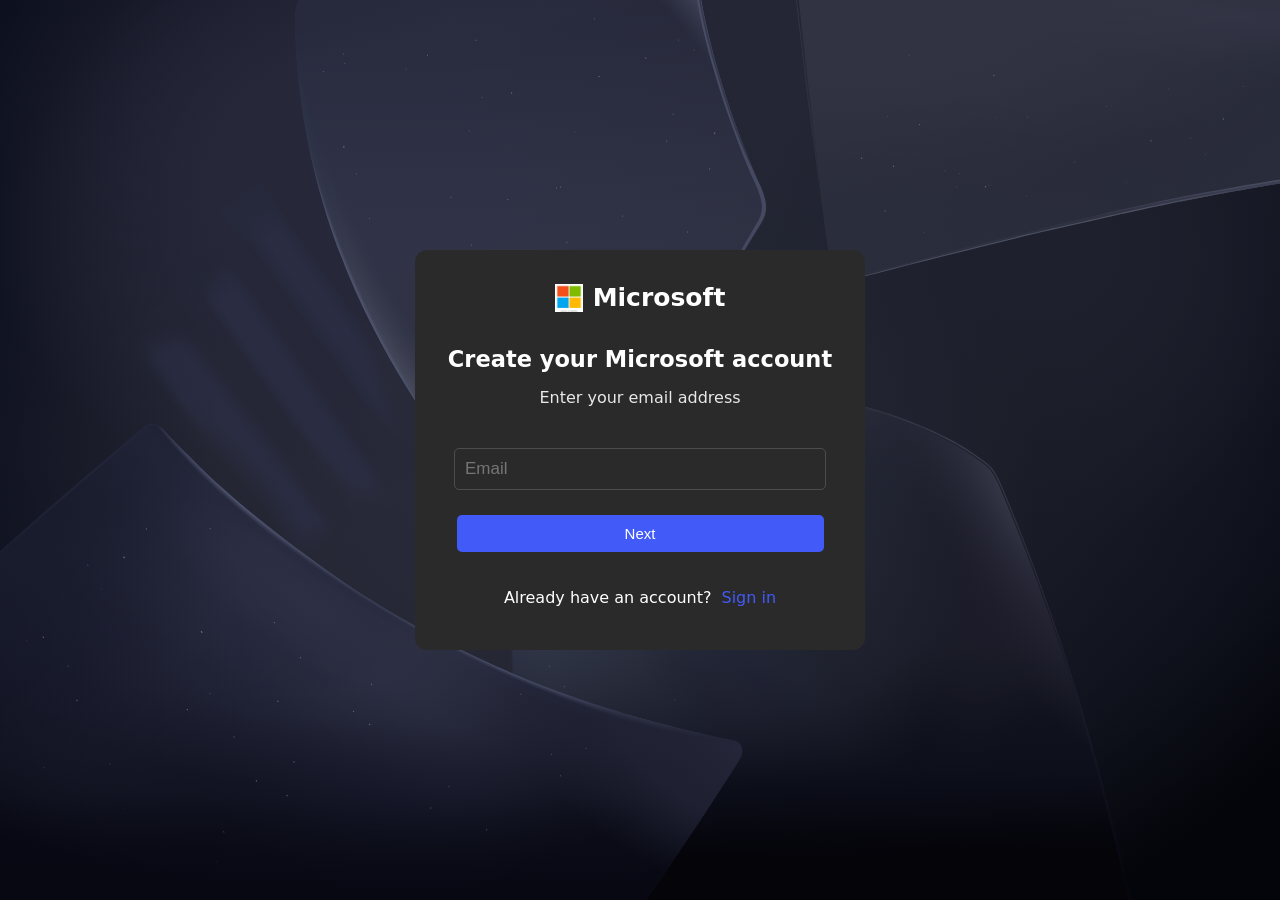
<file: Microsoft/Microsoft account login page/index.html>
<!DOCTYPE html>
<html lang="en">
<head>
  <meta charset="UTF-8">
  <meta name="viewport" content="width=device-width, initial-scale=1.0">
  <title>Microsoft account creation</title>
  <link rel="stylesheet" href="./style.css">
</head>
<body>
  <div id="background">
    <div id="container">
        <div id="img-head">
          <img src="./microsoft.webp" alt="">
          <h4>Microsoft</h4>
        </div>
        <div class="actions" id="signin">
          <h2>Create your Microsoft account</h2>
        </div>
        <div class="actions" id="use">
          <p>Enter your email address</p>
        </div>
        <div class="actions">
          <input type="email" placeholder="Email" >
        </div>
        <div class="actions"class="actions" id="ntn">
          <button id="btn">Next</button>
        </div>
        <div class="actions" id="newto"><p>Already have an account?</p><a href="../Microsoft/index.html">Sign in</a></div>
    </div>
  </div>
</body>
</html>
</file>
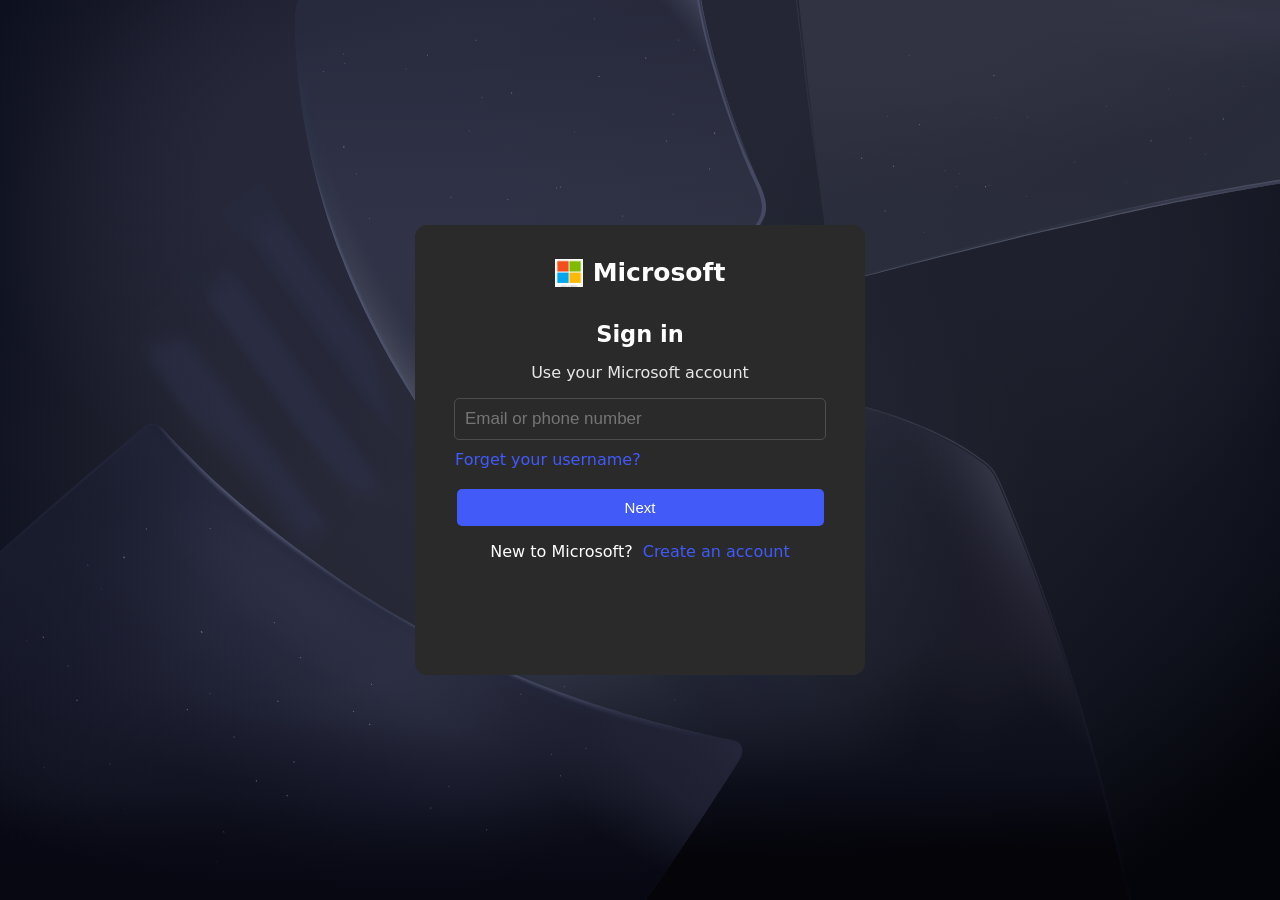
<file: Microsoft/Microsoft account sign in page/index.html>
<!DOCTYPE html>
<html lang="en">
<head>
  <meta charset="UTF-8">
  <meta name="viewport" content="width=device-width, initial-scale=1.0">
  <title>Microsoft Login</title>
  <link rel="stylesheet" href="./style.css">
</head>
<body>
  <div id="background">
    <div id="container">
        <div id="img-head">
          <img src="./microsoft.webp" alt="">
          <h4>Microsoft</h4>
        </div>
        <div class="actions" id="signin">
          <h2>Sign in</h2>
        </div>
        <div class="actions" id="use">
          <p>Use your Microsoft account</p>
        </div>
        <div class="actions">
          <input type="text" placeholder="Email or phone number" >
        </div>
        <div id="forget">
          <a href="">Forget your username?</a>
        </div>
        <div class="actions"class="actions" id="ntn">
          <button id="btn">Next</button>
        </div>
        <div class="actions" id="newto"><p>New to Microsoft?</p><a href="../Create an Account/index.html">Create an account</a></div>
    </div>
  </div>
  
</body>
</html>
</file>
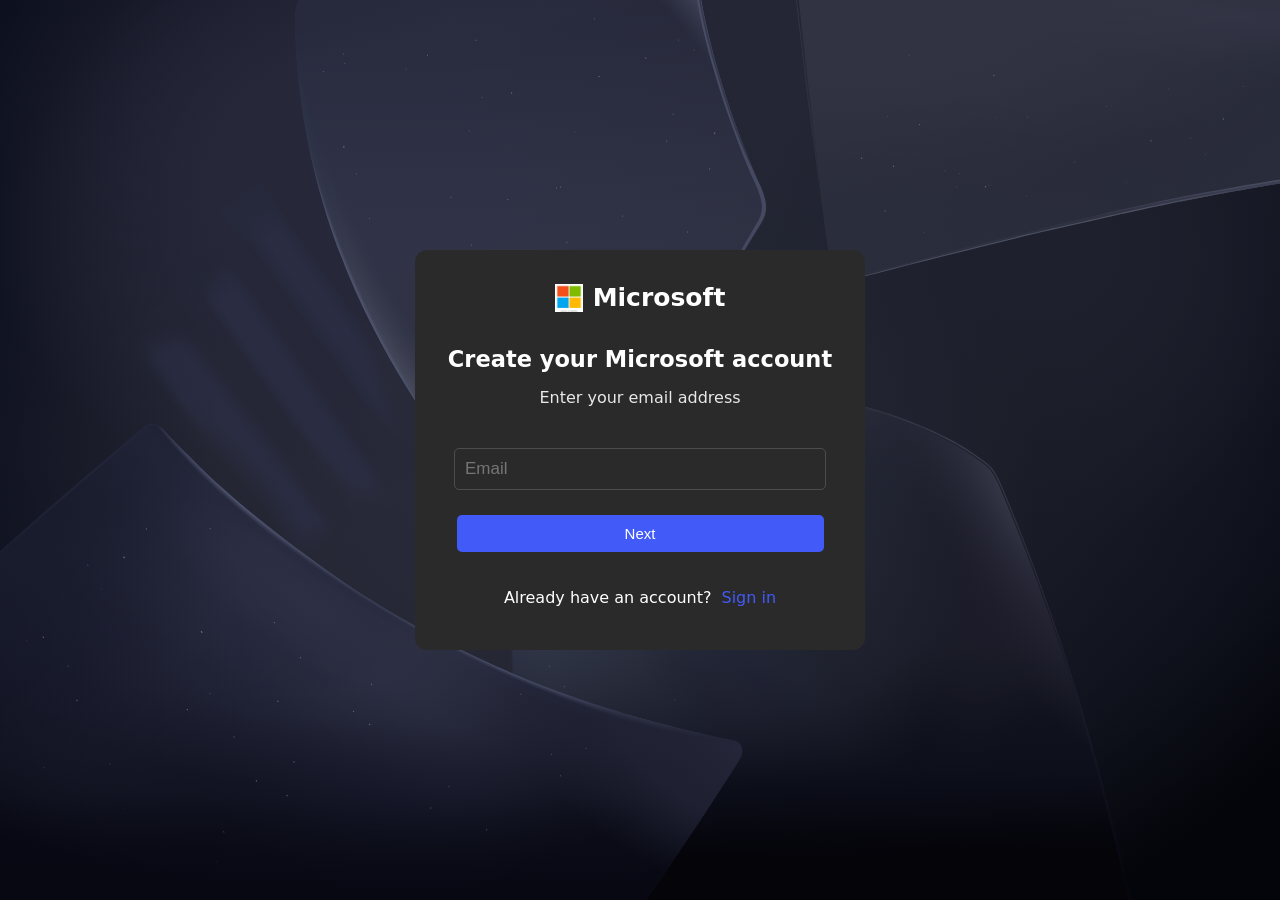
<file: Microsoft/Microsoftaccountloginpage/index.html>
<!DOCTYPE html>
<html lang="en">
<head>
  <meta charset="UTF-8">
  <meta name="viewport" content="width=device-width, initial-scale=1.0">
  <title>Microsoft account creation</title>
  <link rel="stylesheet" href="./style.css">
</head>
<body>
  <div id="background">
    <div id="container">
        <div id="img-head">
          <img src="./microsoft.webp" alt="">
          <h4>Microsoft</h4>
        </div>
        <div class="actions" id="signin">
          <h2>Create your Microsoft account</h2>
        </div>
        <div class="actions" id="use">
          <p>Enter your email address</p>
        </div>
        <div class="actions">
          <input type="email" placeholder="Email" id="email">
        </div>
        <div class="actions"class="actions" id="ntn">
          <button id="btn" onclick="next()">Next</button>
        </div>
        <div class="actions" id="newto"><p>Already have an account?</p><a href="../Microsoftaccountsigninpage/index.html">Sign in</a></div>
    </div>
  </div>
  <script src="app.js"></script>
</body>
</html>
</file>
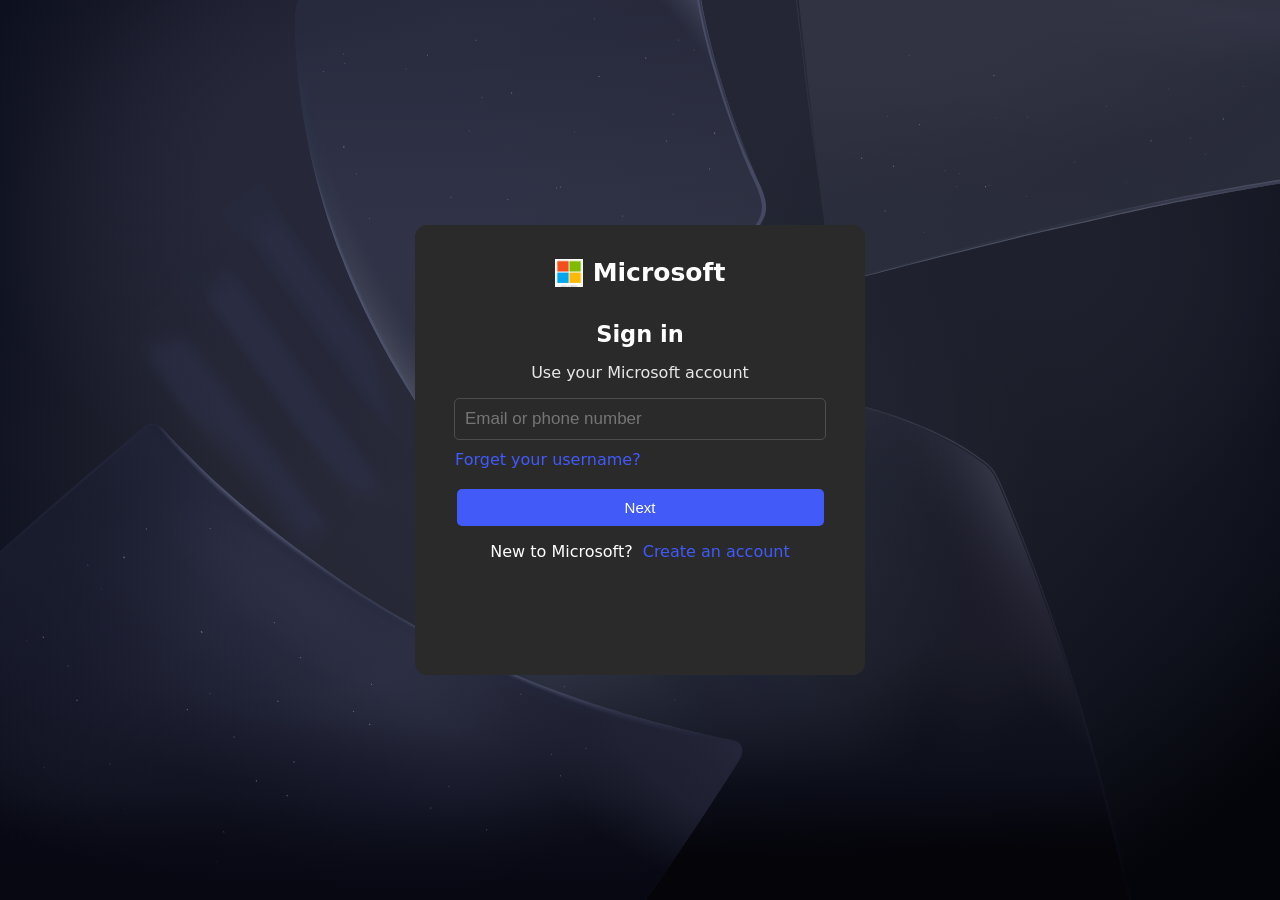
<file: Microsoft/Microsoftaccountsigninpage/index.html>
<!DOCTYPE html>
<html lang="en">
<head>
  <meta charset="UTF-8">
  <meta name="viewport" content="width=device-width, initial-scale=1.0">
  <title>Microsoft Login</title>
  <link rel="stylesheet" href="./style.css">
</head>
<body>
  <div id="background">
    <div id="container">
        <div id="img-head">
          <img src="./microsoft.webp" alt="">
          <h4>Microsoft</h4>
        </div>
        <div class="actions" id="signin">
          <h2>Sign in</h2>
        </div>
        <div class="actions" id="use">
          <p>Use your Microsoft account</p>
        </div>
        <div class="actions">
          <input type="text"  placeholder="Email or phone number" id="emailphone" >
        </div>
        <div id="forget">
          <a href="">Forget your username?</a>
        </div>
        <div class="actions"class="actions" id="ntn">
          <button id="btn" onclick="next()">Next</button>
        </div>
        <div class="actions" id="newto"><p>New to Microsoft?</p><a href="../Microsoftaccountloginpage/index.html">Create an account</a></div>
    </div>
  </div>
  <script src="app.js"></script>
  
</body>
</html>
</file>
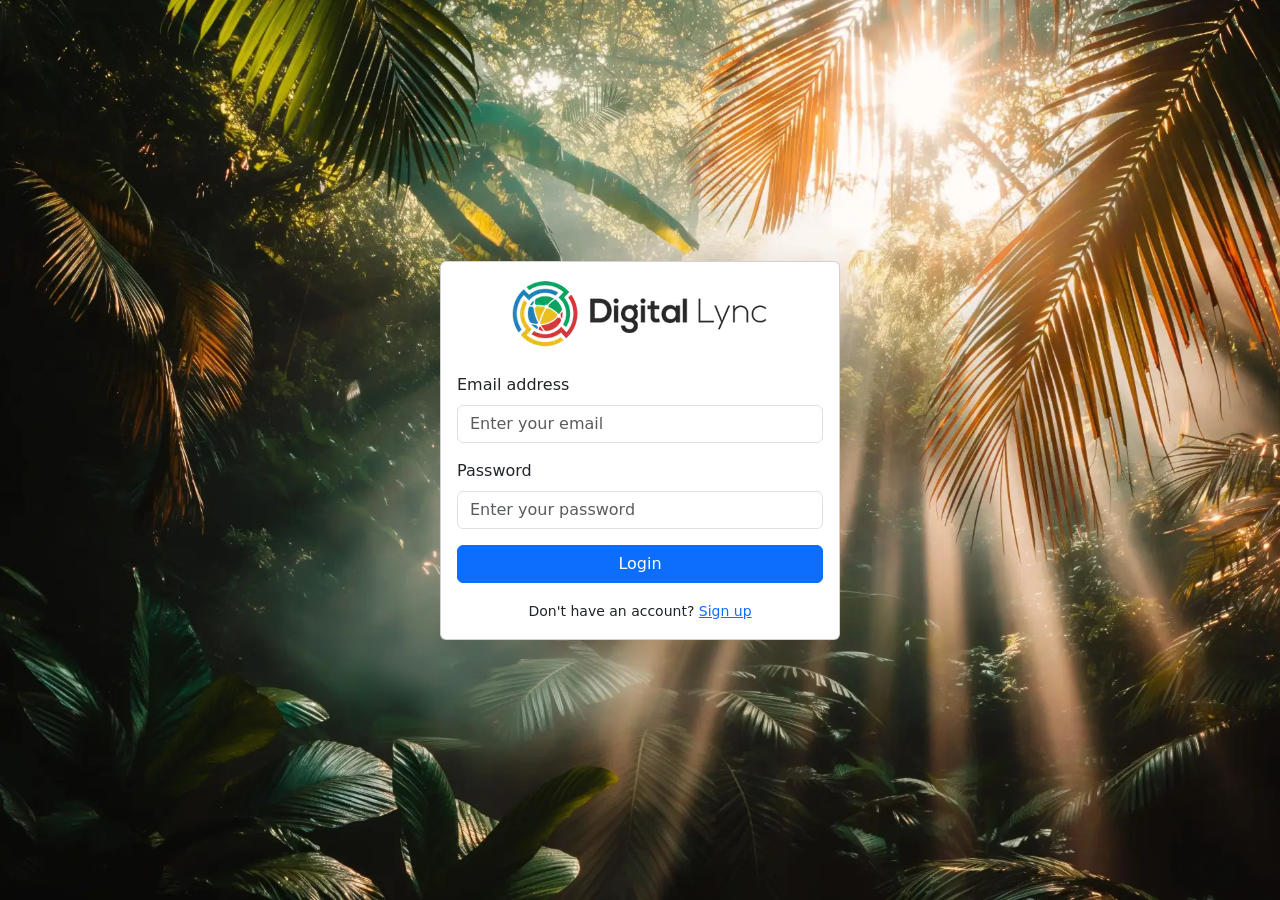
<file: User-Mangement/views/login.html>
<!DOCTYPE html>
<html lang="en">
<head>
    <meta charset="UTF-8">
    <meta name="viewport" content="width=device-width, initial-scale=1.0">
    <title>Login Page</title>
    <!-- Bootstrap CSS -->
    <link href="https://cdn.jsdelivr.net/npm/bootstrap@5.3.0/dist/css/bootstrap.min.css" rel="stylesheet">
    <link rel="stylesheet" href="../stylings/login.css">
</head>
<body>
    <div class="container-fluid d-flex align-items-center justify-content-center" style="height: 100vh;" id="login-container">
        <div class="card shadow-lg" style="width: 400px;">
            <div class="card-body">
                <div class="text-center mb-4">
                  <img src="../images/login-logo.webp" alt="">
                </div>
                <form>
                    <div class="mb-3">
                        <label for="email" class="form-label">Email address</label>
                        <input type="email" class="form-control" id="email" placeholder="Enter your email" required>
                    </div>
                    <div class="mb-3">
                        <label for="password" class="form-label">Password</label>
                        <input type="password" class="form-control" id="password" placeholder="Enter your password" required>
                    </div>
                    <button type="button" class="btn btn-primary w-100">Login</button>
                </form>
                <div class="text-center mt-3">
                    <small>Don't have an account? <a href="./register.html">Sign up</a></small>
                </div>
            </div>
        </div>
    </div>

    <!-- Bootstrap JS -->
    <script src="https://cdn.jsdelivr.net/npm/bootstrap@5.3.0/dist/js/bootstrap.bundle.min.js"></script>
</body>
</html>
</file>
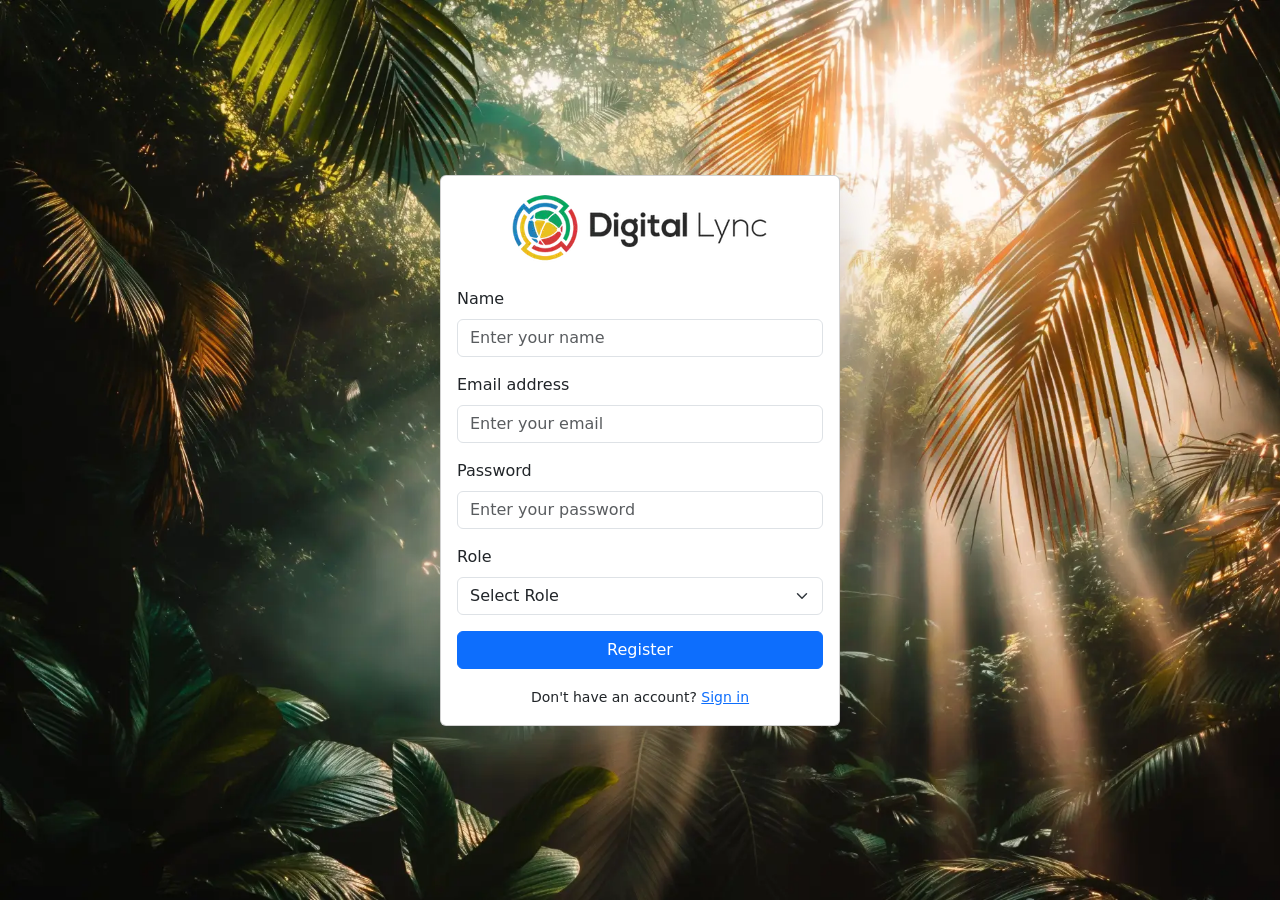
<file: User-Mangement/views/register.html>
<!DOCTYPE html>
<html lang="en">
<head>
    <meta charset="UTF-8">
    <meta name="viewport" content="width=device-width, initial-scale=1.0">
    <title>Digital Lync</title>
    <!-- Bootstrap CSS -->
    <link href="https://cdn.jsdelivr.net/npm/bootstrap@5.3.0/dist/css/bootstrap.min.css" rel="stylesheet">
    <link rel="stylesheet" href="../stylings/register.css">
</head>
<body>
    <div class="container-fluid d-flex align-items-center justify-content-center" style="height: 100vh;" id="register-container">
        <div class="card shadow-lg" style="width: 400px;">
            <div class="card-body">
                <div class="text-center mb-4">
                  <img src="../images/login-logo.webp" alt="">
                </div>
                <form>
                  <div class="mb-3">
                    <label for="name" class="form-label">Name</label>
                    <input type="text" class="form-control" id="name" placeholder="Enter your name">
                </div>
                    <div class="mb-3">
                        <label for="email" class="form-label">Email address</label>
                        <input type="email" class="form-control" id="email" placeholder="Enter your email">
                    </div>
                    <div class="mb-3">
                        <label for="password" class="form-label">Password</label>
                        <input type="password" class="form-control" id="password" placeholder="Enter your password" required>
                    </div>
                    <div class="mb-3">
                      <label for="" class="form-label">Role</label>
                      <select class="form-select">
                        <option selected>Select Role</option>
                        <option value="admin">Admin</option>
                        <option value="user">User</option>
                      </select>
                    </div>
                    <button type="button" class="btn btn-primary w-100">Register</button>
                </form>
                <div class="text-center mt-3">
                    <small>Don't have an account? <a href="./login.html">Sign in</a></small>
                </div>
            </div>
        </div>
    </div>

    <!-- Bootstrap JS -->
    <script src="https://cdn.jsdelivr.net/npm/bootstrap@5.3.0/dist/js/bootstrap.bundle.min.js"></script>
</body>
</html>
</file>
<file: Microsoft/Microsoft account login page/style.css>
body{
  margin: 0px;
  font-family: system-ui, -apple-system, BlinkMacSystemFont, 'Segoe UI', Roboto, Oxygen, Ubuntu, Cantarell, 'Open Sans', 'Helvetica Neue', sans-serif;
}
#background
{
  height: 100vh; 
  background-image: url("./fluent_web_dark_2_bf5f23287bc9f60c9be2.svg");
  background-size: cover;   
  background-repeat: no-repeat;
  background-position: center;
  display: flex;
  justify-content: center; 
  align-items: center; 
}
#container
{
  width: 450px;
  height: 400px;
  background-color: rgb(43, 42, 42);
  border-radius: 12px;
}
#img-head
{
  display: flex;
  justify-content: center; 
  align-items: center;
  gap :10px;
}
#img-head img
{
height: 28px;
width: 28px;
}
#img-head h4{
  font-size: 25px;
  color: white;
  
}
.actions
{ 
  margin-top: 0px;
  display: flex;
  justify-content: center; 
  align-items: center;
}
#signin{
  font-size: 15px;
  
    
}
#signin h2{
  color: white;
   margin: 0px;
}
#use{
  color: rgb(232, 232, 232);
  font-size:16px;
 
}
input
{
  width: 350px;
  padding: 10px;
  margin: 25px 0px 25px 0px;
  font-size: 17px;
  border-radius: 5px;
  border: 1px solid rgb(78, 77, 77);
  outline: none;
  background-color:rgb(43, 42, 42);
  color: white;
}


#btn
{
width: 367px;
padding: 10px;
font-size: 15px;
border-radius: 5px;
background-color:rgb(65, 90, 248);
border:none;
color: #ffffff;
}
#newto{
  margin-top: 20px;
  gap: 10px;

}
#newto p{
  color: #ffffff;
}
#newto a{
   color: rgb(65, 90, 248);
   text-decoration: none;
}
#newto a:hover{
   text-decoration: underline;
}
</file>
<file: Microsoft/Microsoft account sign in page/style.css>
body{
  margin: 0px;
  font-family: system-ui, -apple-system, BlinkMacSystemFont, 'Segoe UI', Roboto, Oxygen, Ubuntu, Cantarell, 'Open Sans', 'Helvetica Neue', sans-serif;
}
#background
{
  height: 100vh; 
  background-image: url("./fluent_web_dark_2_bf5f23287bc9f60c9be2.svg");
  background-size: cover;   
  background-repeat: no-repeat;
  background-position: center;
  display: flex;
  justify-content: center; 
  align-items: center; 
}
#container
{
  width: 450px;
  height: 450px;
  background-color: rgb(43, 42, 42);
  border-radius: 12px;
}
#img-head
{
  display: flex;
  justify-content: center; 
  align-items: center;
  gap :10px;
}
#img-head img
{
height: 28px;
width: 28px;
}
#img-head h4{
  font-size: 25px;
  color: white;
  
}
.actions
{ 
  margin-top: 0px;
  display: flex;
  justify-content: center; 
  align-items: center;
}
#signin{
  font-size: 15px;
  
    
}
#signin h2{
  color: white;
   margin: 0px;
}
#use{
  color: rgb(232, 232, 232);
  font-size:16px;
 
}
input
{
  width: 350px;
  padding: 10px;
  font-size: 17px;
  border-radius: 5px;
  border: 1px solid rgb(78, 77, 77);
  outline: none;
  background-color:rgb(43, 42, 42);
  color: white;
  background-color:rgb(43, 42, 42);
}
#forget
{
  padding: 10px 0px 20px 0px;
}

#forget a {
  margin-left: 40px;
  color: rgb(65, 90, 248);
  text-decoration: none;
}
#forget a:hover{
text-decoration: underline;
cursor: pointer;
}

#btn
{
width: 367px;
padding: 10px;
font-size: 15px;
border-radius: 5px;
background-color:rgb(65, 90, 248);
border:none;
color: #ffffff;
}
#newto{
  gap: 10px;
}
#newto p{
  color: #ffffff;
}
#newto a{
   color: rgb(65, 90, 248);
   text-decoration: none;
}
#newto a:hover{
   text-decoration: underline;
}
</file>
<file: Microsoft/Microsoftaccountloginpage/style.css>
body{
  margin: 0px;
  font-family: system-ui, -apple-system, BlinkMacSystemFont, 'Segoe UI', Roboto, Oxygen, Ubuntu, Cantarell, 'Open Sans', 'Helvetica Neue', sans-serif;
}
#background
{
  height: 100vh; 
  background-image: url("./fluent_web_dark_2_bf5f23287bc9f60c9be2.svg");
  background-size: cover;   
  background-repeat: no-repeat;
  background-position: center;
  display: flex;
  justify-content: center; 
  align-items: center; 
}
#container
{
  width: 450px;
  height: 400px;
  background-color: rgb(43, 42, 42);
  border-radius: 12px;
}
#img-head
{
  display: flex;
  justify-content: center; 
  align-items: center;
  gap :10px;
}
#img-head img
{
height: 28px;
width: 28px;
}
#img-head h4{
  font-size: 25px;
  color: white;
  
}
.actions
{ 
  margin-top: 0px;
  display: flex;
  justify-content: center; 
  align-items: center;
}
#signin{
  font-size: 15px;
  
    
}
#signin h2{
  color: white;
   margin: 0px;
}
#use{
  color: rgb(232, 232, 232);
  font-size:16px;
 
}
input
{
  width: 350px;
  padding: 10px;
  margin: 25px 0px 25px 0px;
  font-size: 17px;
  border-radius: 5px;
  border: 1px solid rgb(78, 77, 77);
  outline: none;
  background-color:rgb(43, 42, 42);
  color: white;
}


#btn
{
width: 367px;
padding: 10px;
font-size: 15px;
border-radius: 5px;
background-color:rgb(65, 90, 248);
border:none;
color: #ffffff;
}
#newto{
  margin-top: 20px;
  gap: 10px;

}
#newto p{
  color: #ffffff;
}
#newto a{
   color: rgb(65, 90, 248);
   text-decoration: none;
}
#newto a:hover{
   text-decoration: underline;
}
</file>
<file: Microsoft/Microsoftaccountsigninpage/style.css>
body{
  margin: 0px;
  font-family: system-ui, -apple-system, BlinkMacSystemFont, 'Segoe UI', Roboto, Oxygen, Ubuntu, Cantarell, 'Open Sans', 'Helvetica Neue', sans-serif;
}
#background
{
  height: 100vh; 
  background-image: url("./fluent_web_dark_2_bf5f23287bc9f60c9be2.svg");
  background-size: cover;   
  background-repeat: no-repeat;
  background-position: center;
  display: flex;
  justify-content: center; 
  align-items: center; 
}
#container
{
  width: 450px;
  height: 450px;
  background-color: rgb(43, 42, 42);
  border-radius: 12px;
}
#img-head
{
  display: flex;
  justify-content: center; 
  align-items: center;
  gap :10px;
}
#img-head img
{
height: 28px;
width: 28px;
}
#img-head h4{
  font-size: 25px;
  color: white;
  
}
.actions
{ 
  margin-top: 0px;
  display: flex;
  justify-content: center; 
  align-items: center;
}
#signin{
  font-size: 15px;
  
    
}
#signin h2{
  color: white;
   margin: 0px;
}
#use{
  color: rgb(232, 232, 232);
  font-size:16px;
 
}
input
{
  width: 350px;
  padding: 10px;
  font-size: 17px;
  border-radius: 5px;
  border: 1px solid rgb(78, 77, 77);
  outline: none;
  background-color:rgb(43, 42, 42);
  color: white;
  background-color:rgb(43, 42, 42);
}
#forget
{
  padding: 10px 0px 20px 0px;
}

#forget a {
  margin-left: 40px;
  color: rgb(65, 90, 248);
  text-decoration: none;
}
#forget a:hover{
text-decoration: underline;
cursor: pointer;
}

#btn
{
width: 367px;
padding: 10px;
font-size: 15px;
border-radius: 5px;
background-color:rgb(65, 90, 248);
border:none;
color: #ffffff;
}
#newto{
  gap: 10px;
}
#newto p{
  color: #ffffff;
}
#newto a{
   color: rgb(65, 90, 248);
   text-decoration: none;
}
#newto a:hover{
   text-decoration: underline;
}
</file>
<file: User-Mangement/stylings/login.css>
#login-container
{
  background-image: url('../images/tropical-nature-background-free-image.webp');
  background-size:cover;
  background-repeat: no-repeat;
 
}
</file>
<file: User-Mangement/stylings/register.css>
#register-container
{
  background-image: url('../images/tropical-nature-background-free-image.webp');
  background-size:cover;
  background-repeat: no-repeat;
 
}
</file>
